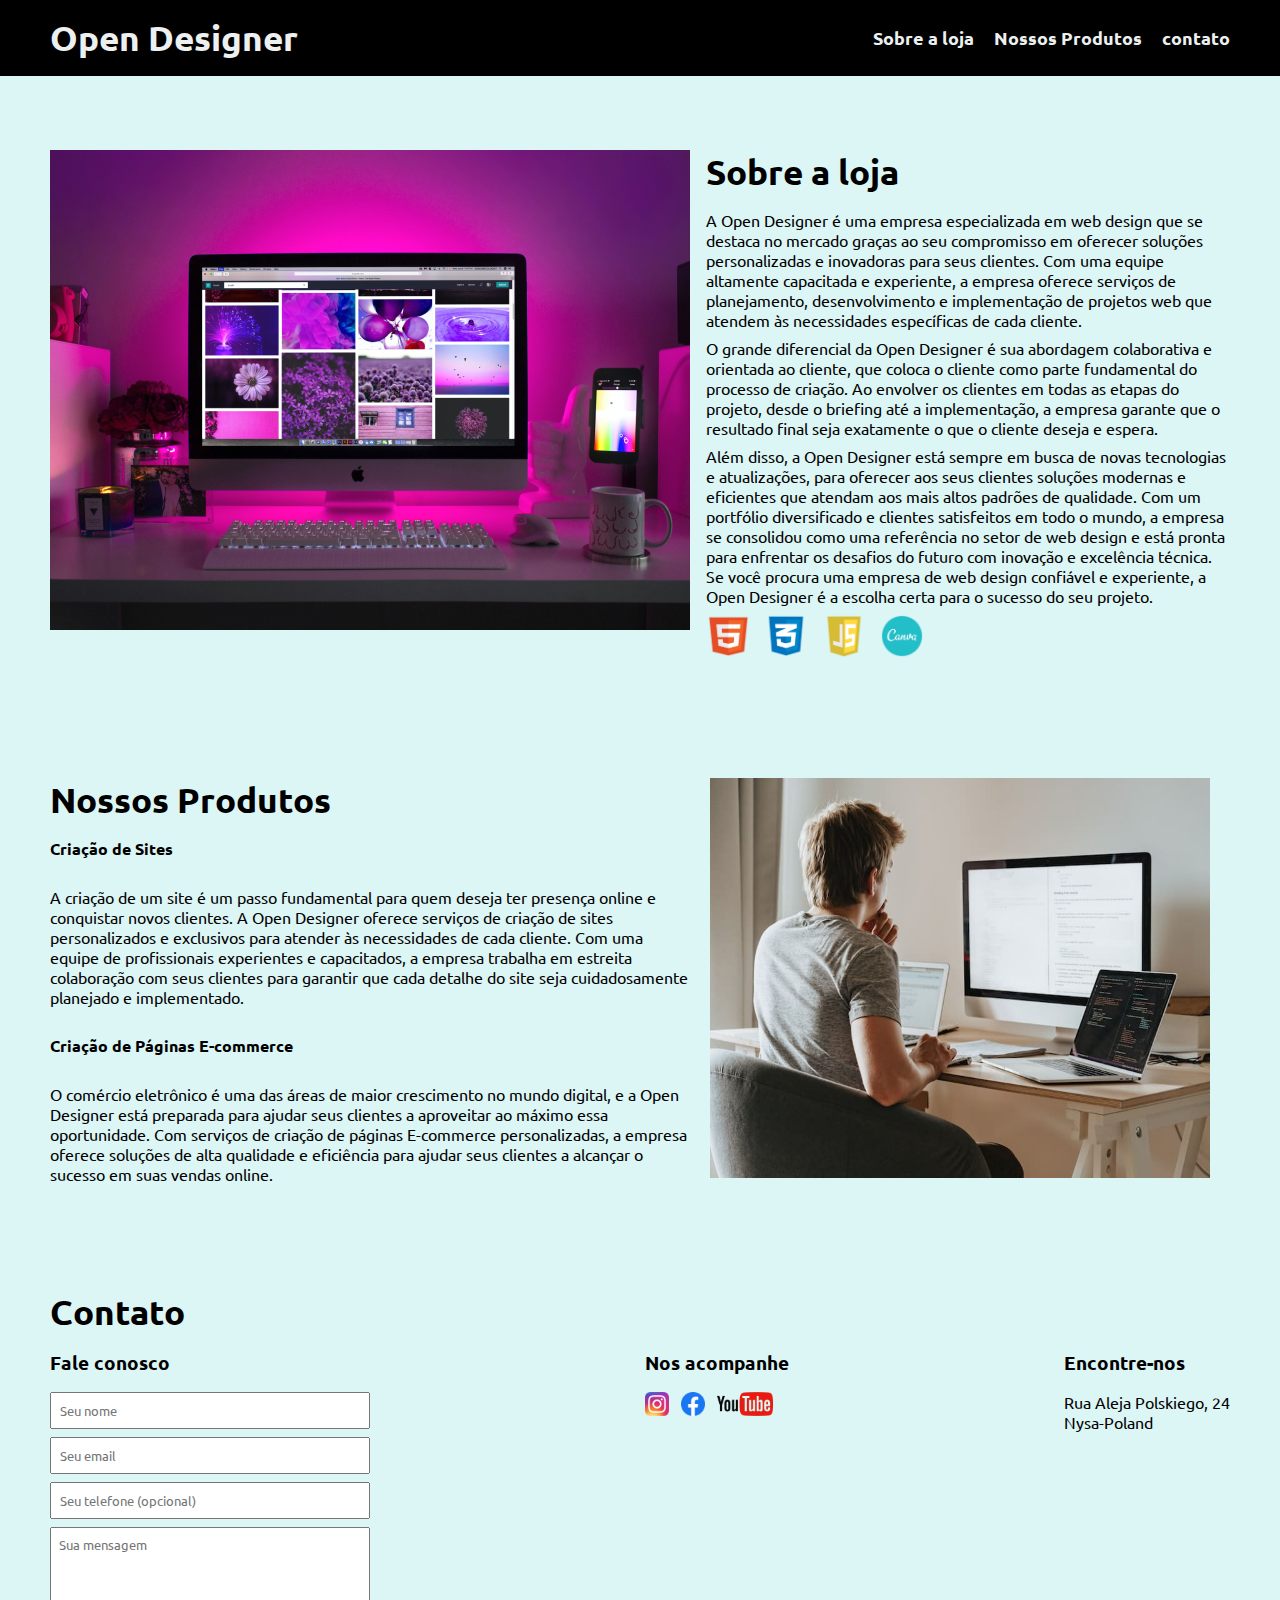
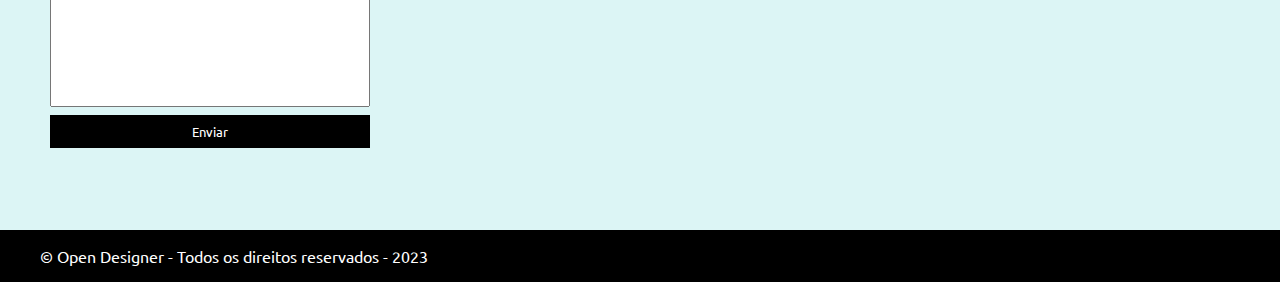
<file: 01_openDesign/index.html>
<!DOCTYPE html>
<html lang="pt-br">

<head>
    <meta charset="UTF-8">
    <meta http-equiv="X-UA-Compatible" content="IE=edge">
    <meta name="viewport" content="width=device-width, initial-scale=1.0">
    <title>Cyber Home - Web Designer</title>

    <!--Estilos-->
    <link rel="stylesheet" href="./main.css">


    <!--Fontes Google-->
    <link rel="preconnect" href="https://fonts.googleapis.com">
    <link rel="preconnect" href="https://fonts.gstatic.com" crossorigin>
    <link
        href="https://fonts.googleapis.com/css2?family=Open+Sans:wght@300&family=Raleway:ital,wght@0,100;0,200;0,500;0,700;1,600&family=Roboto:ital@1&family=Sarala:wght@400;700&family=Ubuntu:ital,wght@0,300;0,400;0,500;0,700;1,300&display=swap"
        rel="stylesheet">

</head>

<body>
    <header>
        <div class="container">
            <h1>Open Designer</h1>

            <nav>
                <ul>
                    <li>
                        <a href="#about">Sobre a loja</a>
                    </li>
                    <li>
                        <a href="#services">Nossos Produtos</a>
                    </li>
                    <li>
                        <a href="#contact">contato</a>
                    </li>
                </ul>
            </nav>
        </div>
    </header>
    <section id="about">
        <div class="container">
            <img class="store-front" src="./images/Novo Projeto (1).jpg" alt="Faixada da Loja">
            <div>
                <h2>Sobre a loja</h2>
                <p>A Open Designer é uma empresa especializada em web design que se destaca no mercado graças ao seu
                    compromisso em oferecer soluções personalizadas e inovadoras para seus clientes. Com uma equipe
                    altamente capacitada e experiente, a empresa oferece serviços de planejamento, desenvolvimento e
                    implementação de projetos web que atendem às necessidades específicas de cada cliente.</p>
                <p>O grande diferencial da Open Designer é sua abordagem colaborativa e orientada ao cliente, que coloca
                    o cliente como parte fundamental do processo de criação. Ao envolver os clientes em todas as etapas
                    do projeto, desde o briefing até a implementação, a empresa garante que o resultado final seja
                    exatamente o que o cliente deseja e espera.</p>
                <p>Além disso, a Open Designer está sempre em busca de novas tecnologias e atualizações, para oferecer
                    aos seus clientes soluções modernas e eficientes que atendam aos mais altos padrões de qualidade.
                    Com um portfólio diversificado e clientes satisfeitos em todo o mundo, a empresa se consolidou como
                    uma referência no setor de web design e está pronta para enfrentar os desafios do futuro com
                    inovação e excelência técnica. Se você procura uma empresa de web design confiável e experiente, a
                    Open Designer é a escolha certa para o sucesso do seu projeto.</p>
                <ul class="brands-list">
                    <li><img src="./images/img_logo_html (1).png" alt="Logo Html"></li>
                    <li><img src="./images/img_logo_css (1).png" alt="Logo CSS"></li>
                    <li><img src="./images/img_logo_js.png" alt="Logo JS"></li>
                    <li><img src="./images/canva_img_logo.png" alt="Logo Canva"></li>
                </ul>
            </div>
        </div>
    </section>

    <section id="services">
        <div class="container">
            <div>
                <h2>Nossos Produtos</h2>
                <p> <strong>Criação de Sites</strong> </p><br />
                A criação de um site é um passo fundamental para quem deseja ter presença online e conquistar novos
                clientes. A Open Designer oferece serviços de criação de sites personalizados e exclusivos para
                atender às necessidades de cada cliente. Com uma equipe de profissionais experientes e capacitados,
                a empresa trabalha em estreita colaboração com seus clientes para garantir que cada detalhe do site
                seja cuidadosamente planejado e implementado.</p><br />

                <p><strong>Criação de Páginas E-commerce</strong> </p><br />
                O comércio eletrônico é uma das áreas de maior crescimento no mundo digital, e a Open Designer está
                preparada para ajudar seus clientes a aproveitar ao máximo essa oportunidade. Com serviços de
                criação de páginas E-commerce personalizadas, a empresa oferece soluções de alta qualidade e
                eficiência para ajudar seus clientes a alcançar o sucesso em suas vendas online.</p>
            </div>
            <img class="services" src="./images/img_work.jpg" alt="Foto de um programador">
        </div>
    </section>

    <section id="contact">
        <div class="container">
            <h2>Contato</h2>
            <div class="contact-methods">
                <div>
                    <h3>Fale conosco</h3>
                    <form>
                        <input type="text" placeholder="Seu nome" required />
                        <input type="email" placeholder="Seu email" required />
                        <input type="tel" placeholder="Seu telefone (opcional)" />
                        <textarea placeholder="Sua mensagem" required></textarea>
                        <button type="submit">Enviar</button>
                    </form>
                </div>
                <div>
                    <h3>Nos acompanhe</h3>
                    <ul class="social-links">
                        <li>
                            <a href="#" title="Siga-nos no Instagram">
                                <img src="./images/instagram.png" alt="Logo do instagram">
                            </a>
                        </li>
                        <li>
                            <a href="#" title="Siga-nos no Facebook">
                                <img src="./images/facebook.png" alt="Logo do Facebook">
                            </a>
                        </li>
                        <li>
                            <a href="#" title="Visite nosso canal no Youtube">
                                <img src="./images/youtube.png" alt="Logo do You tube">
                            </a>
                        </li>
                    </ul>
                </div>
                <div>
                    <h3>Encontre-nos</h3>
                    <p>Rua Aleja Polskiego, 24<br/>
                        Nysa-Poland</p>
                </div>
            </div>
        </div>
    </section>
    <footer>
        <div class="container">
            <p>
                &copy; Open Designer - Todos os direitos reservados - 2023
            </p>
        </div>
    </footer>

</body>

</html>
</file>
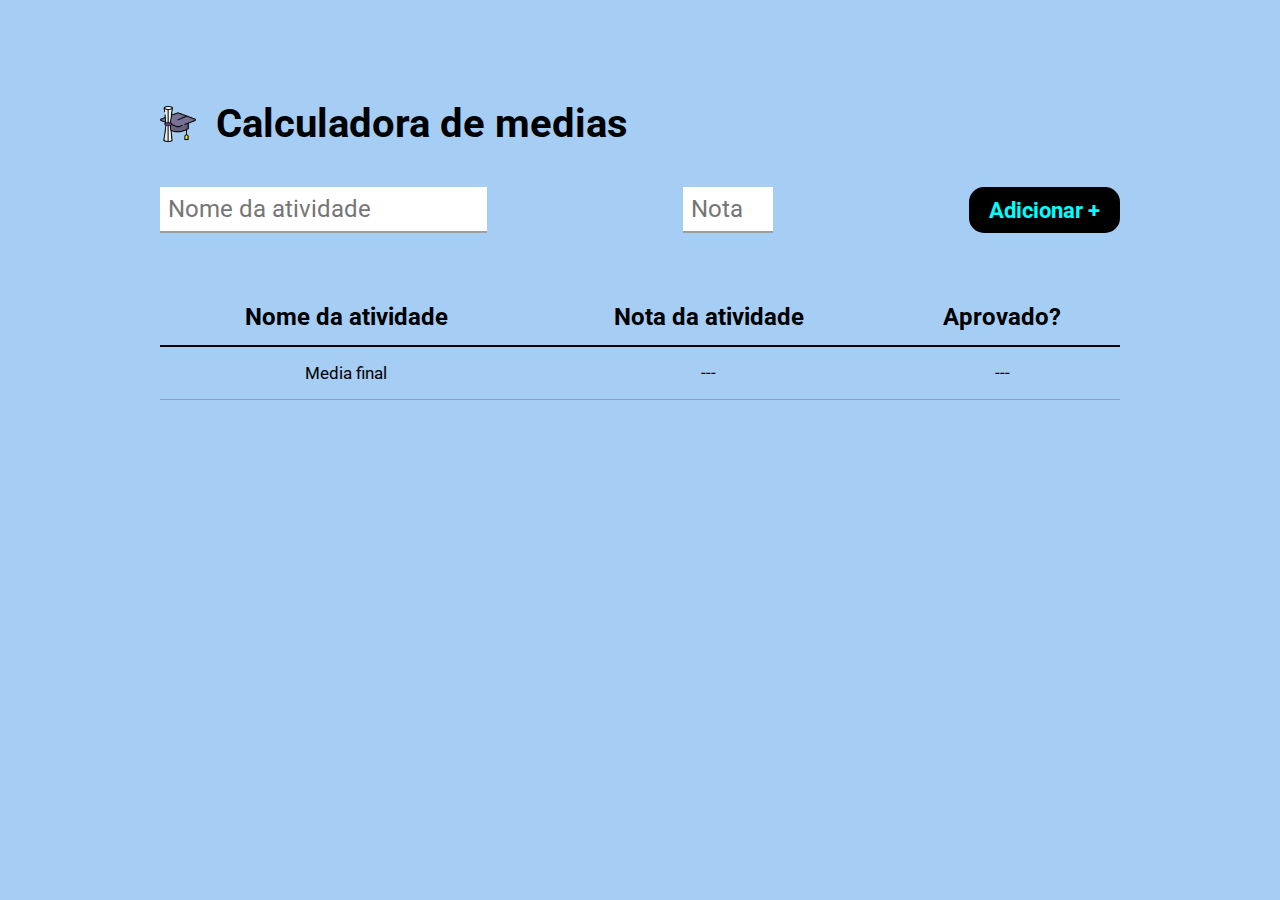
<file: 02_calculatorMedia/index.html>
<!DOCTYPE html>
<html lang="pt-br">
  <head>
    <meta charset="UTF-8" />
    <meta name="viewport" content="width=device-width, initial-scale=1.0" />
    <title>Calculadora de Medias Trimestral</title>
    <link rel="preconnect" href="https://fonts.googleapis.com" />
    <link rel="preconnect" href="https://fonts.gstatic.com" crossorigin />
    <link
      href="https://fonts.googleapis.com/css2?family=Roboto:wght@100;400;700&display=swap"
      rel="stylesheet"
    />
    <link rel="stylesheet" href="./main.css" />
  </head>

  <body>
    <div class="container">
      <header>
        <img src="./images/logo.png" alt="capelo e diploma" />
        <h1>Calculadora de medias</h1>
      </header>
      <form id="form-atividade">
        <input
          type="text"
          id="nome-atividade"
          required
          placeholder="Nome da atividade"
        />
        <input
          type="number"
          id="nota-atividade"
          required
          placeholder="Nota da atividade"
          min="0"
          max="10"
        />
        <button type="submit">Adicionar +</button>
      </form>
      <table cellspacing="0">
        <thead> 
          <tr>
            <th>Nome da atividade</th>
            <th>Nota da atividade</th>
            <th>Aprovado?</th>
          </tr>
        </thead>
        <tbody></tbody>
        <tfoot>
          <tr>
            <td>Media final</td>
            <td id="media-final-valor">---</td>
            <td id="media-final-resultado">---</td>
          </tr>
        </tfoot>
      </table>
    </div>
    <script src="./main.js"></script>
  </body>
</html>
</file>
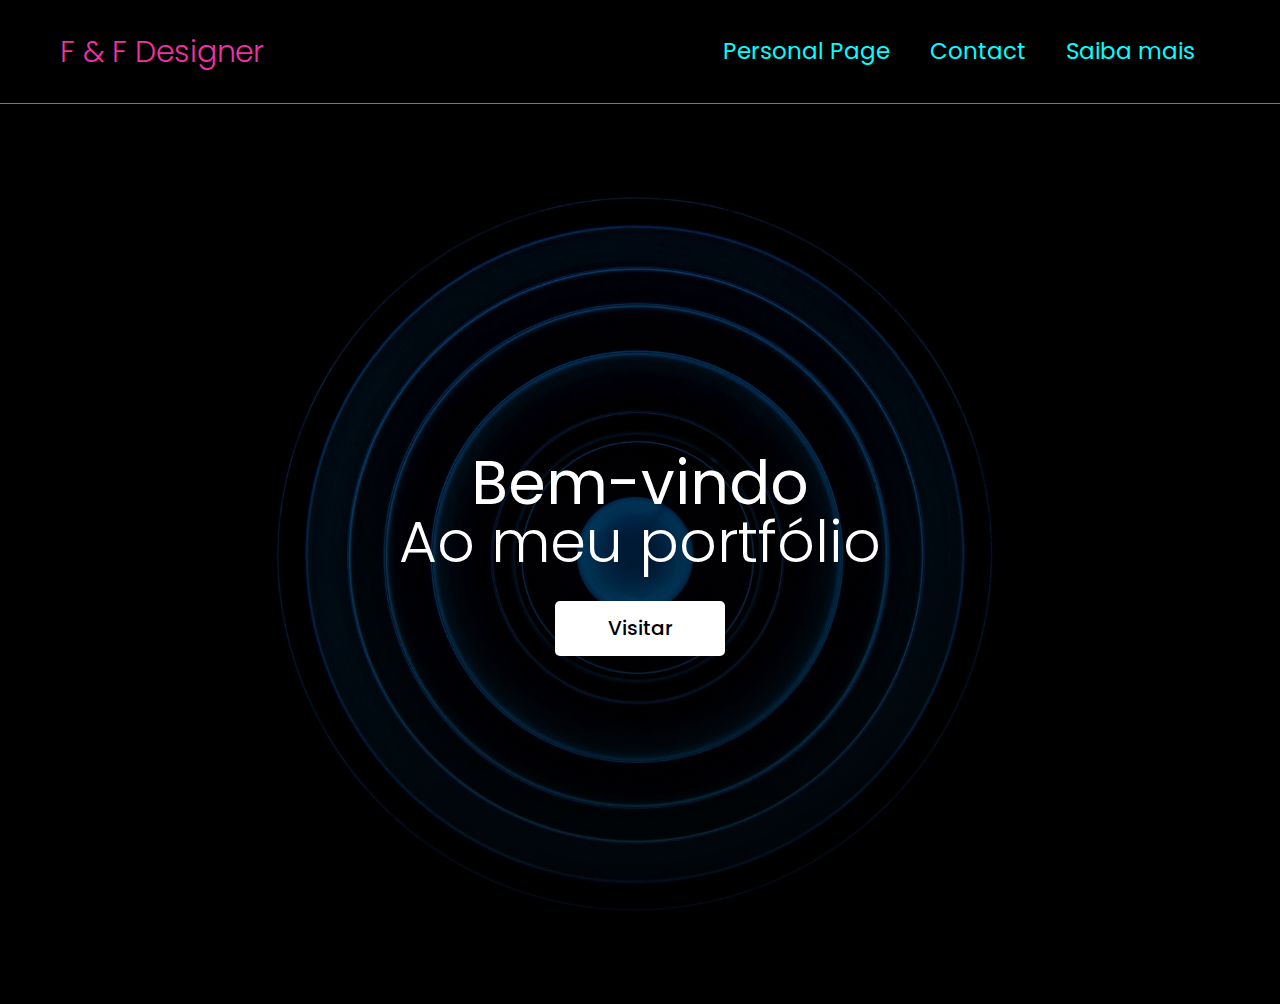
<file: Oficial-Port/html/index.html>
<!DOCTYPE html>
<html lang="pt-br">

    <head>
        <meta charset="UTF-8">
        <meta http-equiv="X-UA-Compatible" content="IE=edge">
        <meta name="viewport" content="width=device-width, initial-scale=1.0">

        <!--Estilo-->
        <link rel="stylesheet" type="text/css" href="../css/reset.css">
        <link rel="stylesheet" href="../css/index.css">
        <title>Portal</title>

        <!--Icons-->
        <link rel="shortcut icon" href="./images/logo_transparent-1024x1024.png">

    </head>

    <body>

        <nav>
            <div class="logo">
                <a href="home.html">F & F Designer</a>
            </div>
            <ul>
                <li><a href="home.html">Personal Page</a></li>
                <li><a href="ff_news.html">Contact</a></li>
                <li><a href="landingpage.html">Saiba mais</a></li>
            </ul>
        </nav>

        <section class="banner">
            <div class="texto">
                <h1 class="title">Bem-vindo</h1>
                <h2 class="sub_title">Ao meu portfólio</h2>
                <div class="botoes">
                    <!--<button class="n-overlay"><a class="btn01" href="landingpage.html">Enter</a></button>-->
                    <button class="overlay"><a class="btn02" href="ff_news.html">Visitar</a></button>
                </div>
            </div>
        </section>

    </body>

</html>
</file>
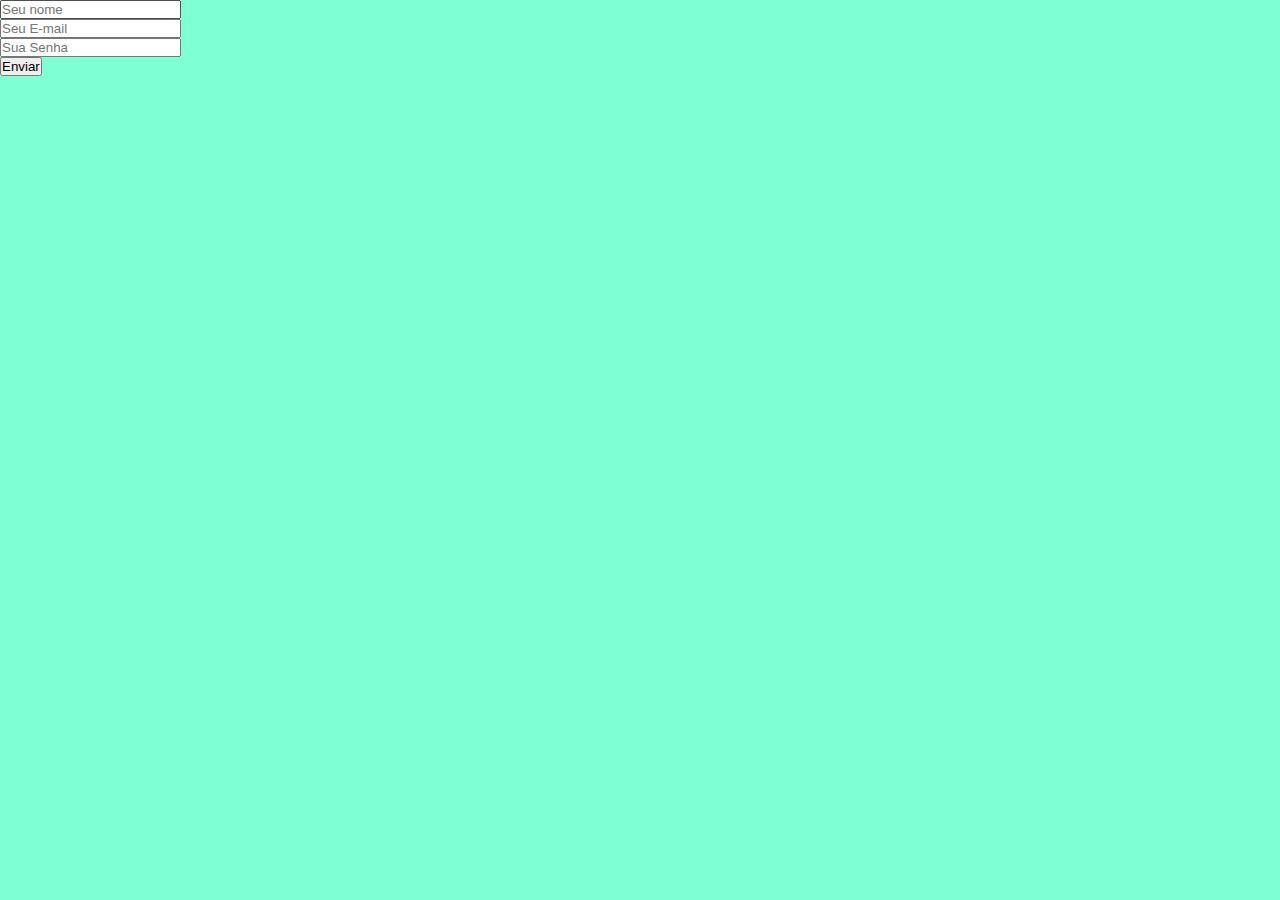
<file: 03_responsive_page/formulário.html>
<!DOCTYPE html>
<html lang="pt-br">

    <head>
        <meta charset="UTF-8">
        <meta http-equiv="X-UA-Compatible" content="IE=edge">
        <meta name="viewport" content="width=device-width, initial-scale=1.0">
        <title>Exercicio_mod_03</title>
        <link rel="stylesheet" href="./CSS/main2.css">
    </head>

    <body>
        <main class="container">
            <input type="text" placeholder="Seu nome" /> <br />
            <input type="email" placeholder="Seu E-mail" /> <br />
            <input type="password" placeholder="Sua Senha"> <br />
            <button type="submit">Enviar</button>
        </main>

    </body>

</html>
</file>
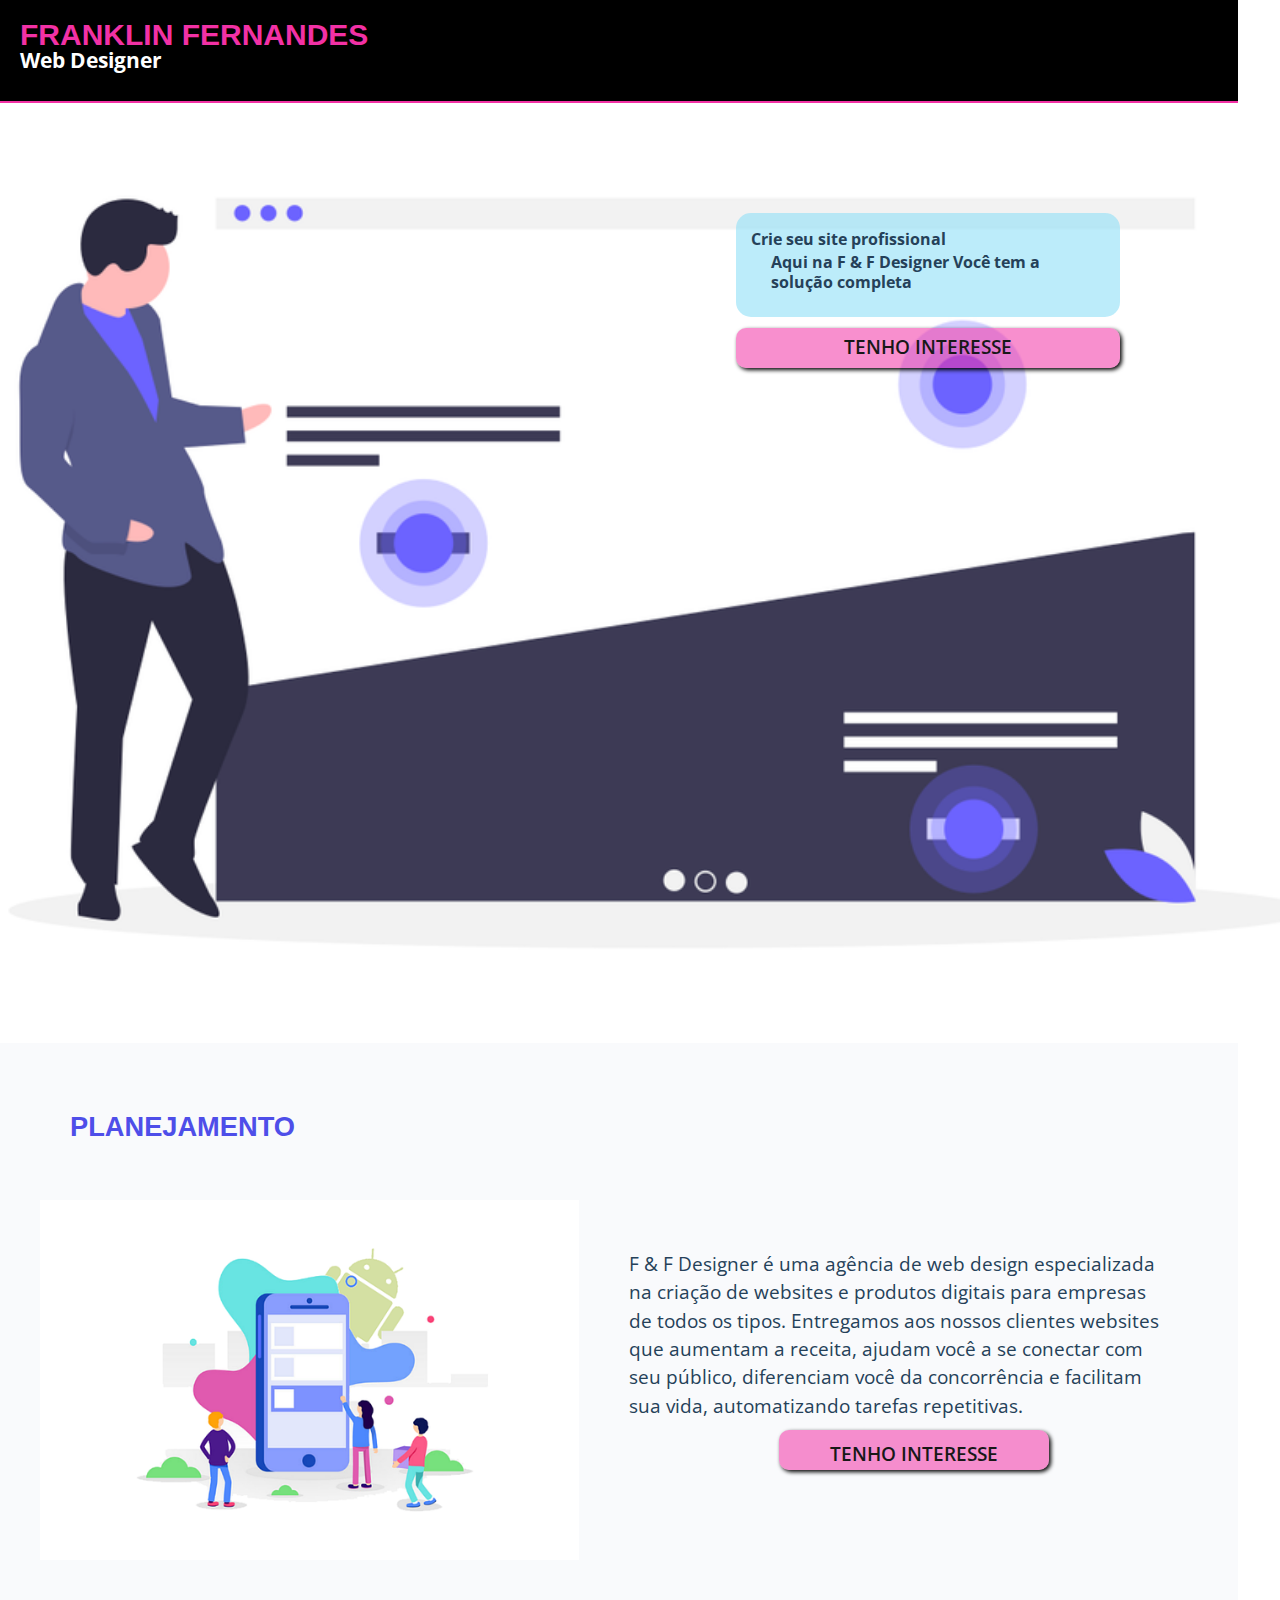
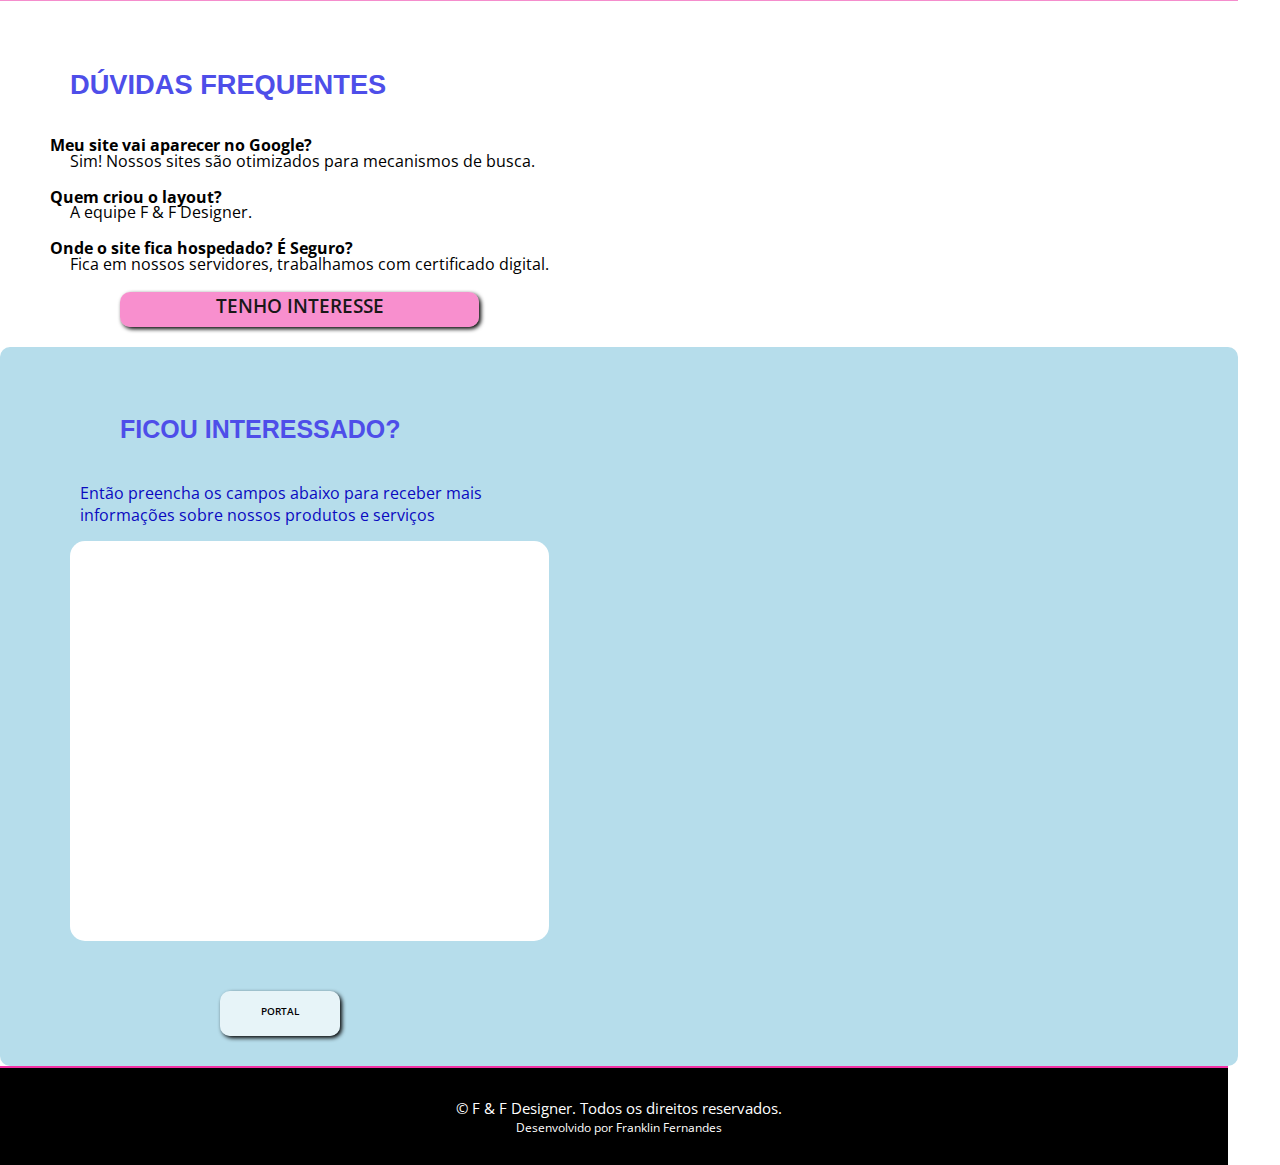
<file: Oficial-Port/html/landingpage.html>
<!DOCTYPE html>
<html lang="pt-br">

    <head>
        <meta charset="UTF-8">
        <meta http-equiv="X-UA-Compatible" content="IE=edge">
        <meta name="viewport" content="width=device-width, initial-scale=1.0">

        <!--CSS-->
        <link rel="stylesheet" href="../css/reset.css">
        <link rel="stylesheet" href="../css/landing.css">

        <!--Google Fontes-->
        <link rel="preconnect" href="https://fonts.googleapis.com">
        <link rel="preconnect" href="https://fonts.gstatic.com" crossorigin>
        <link
            href="https://fonts.googleapis.com/css2?family=Open+Sans:wght@300&family=Raleway:ital,wght@0,100;0,200;0,500;0,700;1,600&family=Roboto:ital@1&display=swap"
            rel="stylesheet">

        <title>F & F Designer Landing</title>
    </head>

    <body>
        <div class="container">
            <header>
                <h1>Franklin Fernandes</h1>
                <h2>Web Designer</h2>
            </header>

            <section id="banner">
                <div class="container-top">
                    <div class="legenda-container">
                        <div class="legenda">
                            <h4>Crie seu site profissional</h4>
                            <h5>Aqui na F & F Designer Você tem a solução completa</h5>
                        </div>
                        <a class="button-top" href="#tenho-interesse">Tenho interesse</a>
                    </div>
                </div>
            </section>

            <section id="saiba-mais">
                <div class="container">

                    <h1>Planejamento</h1>

                    <img src="../images/planejamento.png" alt="Planejamento">

                    <p>F & F Designer é uma agência de web design especializada na criação de websites e produtos
                        digitais
                        para empresas de todos os tipos.
                        Entregamos aos nossos clientes websites que aumentam a receita, ajudam você a se conectar com
                        seu
                        público, diferenciam você da concorrência e facilitam sua vida, automatizando tarefas
                        repetitivas.
                        <a class="button-cta" href="#tenho-interesse">Tenho interesse</a>
                    </p>

                </div>
            </section>

            <section>
                <div class="container">
                    <h1>Dúvidas frequentes</h1>

                    <dl>
                        <dt>Meu site vai aparecer no Google?</dt>
                        <dd>Sim! Nossos sites são otimizados para mecanismos de busca.</dd>
                        <dt> Quem criou o layout?</dt>
                        <dd> A equipe F & F Designer.</dd>
                        <dt>Onde o site fica hospedado? É Seguro? </dt>
                        <dd>Fica em nossos servidores, trabalhamos com certificado digital.</dd>
                    </dl>
                    <a class="new-button" href="#tenho-interesse">Tenho interesse</a>
                </div>
            </section>


            <section id="tenho-interesse">
                <div class="container">
                    <article class="bottom ">
                        <h1>Ficou interessado?</h1>
                        <p>Então preencha os campos abaixo para receber mais informações
                            sobre nossos produtos e serviços
                        </p>

                        <div style="background-color: rgb(255, 255, 255); border-radius: 15px;" class="cognito">
                            <script src="https://www.cognitoforms.com/f/seamless.js" data-key="bQpmvZjWgE2JAwP_FOi-ug"
                                data-form="2"></script>
                            <script>Cognito.load("forms", { id: "1" });</script>
                        </div>
                        <div>
                            <a style="display: block; float: left; width: 25%; margin-top: 50px; margin-bottom: 10px; font-size: 10px; color: rgb(0, 0, 0);padding-top: 15px; background-color: rgba(255, 255, 255, 0.667);"
                                class="button-cta" href="index.html">Portal</a>
                        </div>

                    </article>
                </div>
            </section>
            <footer>
                <p>&copy; F & F Designer. Todos os direitos reservados.
                    <small>Desenvolvido por Franklin Fernandes</small>
                </p>
            </footer>
        </div>
    </body>

</html>
</file>
<file: 01_openDesign/main.css>
* {
    margin: 0;
    padding: 0;
    box-sizing: border-box;
    font-family: 'Open Sans', sans-serif;
    font-family: 'Raleway', sans-serif;
    font-family: 'Roboto', sans-serif;
    font-family: 'Sarala', sans-serif;
    font-family: 'Ubuntu', sans-serif;
}

body {
    background-color: rgb(220, 245, 245);
}

header .container {
    padding: 16px 50px;
    background-color: #000000;
    color: #ecf0f1;
    margin-bottom: 50px;
}

header h1 {
    font-size: 35px;
}

header h2 {
    align-items: end;
}

header nav li {
    display: inline;
    margin-left: 16px;
    font-size: 18px;
    font-weight: 800;
}

header nav li a {
    color: #ecf0f1;
    text-decoration: none;

}

.container {
    max-width: 1280px;
    width: 100%;
    margin: 0 auto;
}

    header .container,
    section .container {
        display: flex;
        align-items: center;
        justify-content: space-between;
    }

.brands-list img {
    height: 44px;
}

.brands-list li {
    display: inline;
    margin-right: 10px;
}

section .container {
    align-items: flex-start;
    margin-bottom: 50px;
}

section {
    margin-left: 50px;
    margin-right: 50px;
    padding: 24px 0;
}

section h2 {
    font-size: 35px;
    margin-bottom: 16px;
    align-items: center;
}

section p {
    margin-bottom: 8px;
}

.store-front {
    margin-right: 16px;
    height: min-content;
    margin-bottom: 50px;
}

.services {
    width: 500px;
    height: 400px;
    margin: 0 20px;
}

.social-links img {
    height: 24px;
}

.social-links li {
    display: inline;
    margin-right: 8px;
}

.social-links li a {
    text-decoration: none;
}

#contact .container {
    display: block;
    justify-content: left;
}

.contact-methods {
    display: flex;
    justify-content: space-between;
}


#services .container {
    display: inline-flex;
    align-items: flex-start;
}

form input,
form textarea,
form button {
    display: block;
    width: 320px;
    margin-bottom: 8px;
    padding: 8px;
}

form textarea {
    resize: none;
    height: 180px;
}

section h3 {
    margin-bottom: 16px;
}

form button {
    background-color: #000000;
    color: #fff;
    border: none;
    cursor: pointer;
}

form button:hover {
    background-color: #2548a9;
    color: #fff;
}

input:focus,
textarea:focus {
    outline-color: #182c61;
}

footer {
    background-color: #000000;
    color: #fff;
    padding: 16px 0;
}

footer p {
    margin-left: 40px;

}
</file>
<file: 02_calculatorMedia/main.css>
* {
    margin: 0;
    padding: 0;
    box-sizing: border-box;
    font-family: 'Roboto', sans-serif;
}

body {
    background-color: #7eb6efb0;
    padding-top: 100px;
}

header {
    display: flex;
    align-items: center;
    margin-bottom: 40px;
}

header img {
    height: 36px;
    margin-right: 20px;
}

header h1 {
    font-size: 40px;
    font-weight: bold;
}

.container {
    max-width: 960px;
    width: 100%;
    margin: 0 auto;
}

form {
    display: flex;
    max-width: auto;
    width: 100%;
    justify-content: space-between;
    margin-bottom: 56px;
}

form input {
    font-size: 24px;
    background-color: #fff;
    border: none;
    border-bottom: 2px solid rgba(45, 44, 44, 0.455);
    padding: 8px;
}

form button {
    background-color: #000000;
    color:rgb(0, 255, 255); 
    font-size: 22px;
    font-weight: bold;
    border: none;
    border-radius: 15px;
    cursor: pointer;
    padding :10px 20px;
}

table{
    width: 100%;
}

table th{
    border-bottom: 2px solid #000;
    padding: 14px;
    font-size: 24px;
    font-weight: bold;
}
table td{
    padding: 16px 0;
    text-align: center;
    font-size: 17px;
    border-bottom: 1px solid rgba(0, 0, 0, 0.2);
}

table td img{
    width: 30px;
}

.resultado{
    padding: 8px;
    font-weight: bold;
    color: rgb(0, 255, 255);
    background-color: #000;
    border-radius: 3px;
}

.aprovado{
    background-color:#000;
}

.reprovado{
    background-color: #ff0000;
}
</file>
<file: Oficial-Port/css/index.css>
@import url('https://fonts.googleapis.com/css2?family=Inter+Tight:wght@300&family=Noto+Sans:ital,wght@1,700&family=Open+Sans:wght@300&family=Poppins:ital,wght@0,100;0,200;0,400;0,600;1,300;1,500&family=Raleway:ital,wght@0,100;0,200;0,500;0,700;1,600&family=Roboto:ital@1&display=swap');

* {
    margin: 0;
    padding: 0;
    box-sizing: border-box;
    font-family: 'Poppins', sans-serif;
}

nav {
    background-color: black;
    padding: 30px 60px;
    display: flex;
    justify-content: space-between;
    align-items: center;
    border-bottom: 1px solid #f231a5;
}

nav .logo a {
    text-decoration: none;
    color: #f231a5;
    font-size: 30px;
    font-weight: 300;
}

nav ul {
    display: flex;
    align-items: center;
    list-style: none;
    padding: 10px;
}

nav li {
    margin-left: 10px;
}

nav li a {
    text-decoration: none;
    color: aqua;
    font-size: 23px;
    font-weight: 400;
    padding: 8px 15px;
    border-radius: 5px;
    transition: 0.3s;
}

nav li a:hover {
    background-color: #fff;
    color: black;
}

.banner {
    height: 100vh;
    background: linear-gradient(rgba(0, 0, 0, 0.381), rgba(0, 0, 0, 0.908)), url(../images/pexels-pixabay-247676.jpg);
    background-size: cover;
    background-position: center;
    background-repeat: no-repeat;
    display: flex;
    align-items: center;
    justify-content: center;
    text-align: center;
}

.texto .title {
    color: #fff;
    font-size: 60px;
    font-weight: 400;
}

.texto .sub_title {
    color: #fff;
    font-size: 58px;
    font-weight: 300;
}

.texto .botoes {
    margin-top: 30px;
}

.texto .botoes button {
    height: 55px;
    width: 170px;
    border-radius: 5px;
    border: 0;
    margin: 0 10px;
    font-size: 20px;
    font-weight: 500;
    padding: 0 10px;
    cursor: pointer;
    outline: none;
    transition: 0.3s;
}

.texto .botoes button.n-overlay {
    color: #fff;
    background: none;
    border: 2px solid white;
}

.texto .botoes button.n-overlay:hover {
    color: black;
    background: white;
}

.texto .botoes button.overlay {
    background: white;
    color: black;
    animation: vibrar 1s ease-in-out infinite both;
}

.btn01 {
    text-decoration: none;
    color: #fff;
}

.btn01:hover {
    background: none;
    color: #000000;
}

.btn02 {
    text-decoration: none;
    color: #000000;
}

.btn02:hover {
    background: #fff;
}

@keyframes vibrar {
    0% {
        transform: scale(1);
    }

    50% {
        transform: scale(1.1);
    }

    100% {
        transform: scale(1);
    }
}

/*Responsive*/

@media (max-width: 769px) {

     nav {
        padding: 10px 10px !important;
    }

   ul {
        font-size: 15px;
        padding: 0;
    }

    nav .logo a {
        font-size: 15px;
    }

    nav li a {
        font-size: 15px;
    }

    .texto .title {
        font-size: 45px;
    }

    .texto .sub_title {
        color: aqua;
        font-size: 23px;
    }

    .texto .botoes {
        margin-top: 30px;
    }

    .texto .botoes button {
        height: 45px;
        width: 150px;
    }

    .texto .botoes button.n-overlay {
        color: #fff;
        background: none;
        border: 2px solid white;
    }
}

@media (max-width: 320px) {
    nav {
        padding: 15px 15px !important;
    }

    nav .logo a {
        font-size: 18px;
    }

    nav ul {
        display:flex;
        flex-direction: column;
        align-items: end;
        list-style: none;
        padding: 4px;
        margin-right: 20px!important;
    }

    nav li {
        margin-left: 8px;
    }

    nav li a {
        color: aqua;
        font-size: 8px;
        font-weight: 300;
        padding: 2px 4px;
    }

    .texto .title {
        font-size: 35px;
    }

    .texto .sub_title {
        color: aqua;
        font-size: 20px;
    }

    .texto .botoes {
        margin-top: 50px;
    }

    .texto .botoes button {
        height: 30px;
        width: 90px;
    }

    .texto .botoes button.n-overlay {
        color: #fff;
        background: none;
        border: 2px solid white;
    }

    .btn02 {        
        font-size: 15px;
    }
}
</file>
<file: 03_responsive_page/CSS/main2.css>
* {

    box-sizing: border-box;
    padding: 0;
    margin: 0;
}

body {
    background-color: aquamarine;
}

.container {
    width: 60%;
    display: block;
    align-items: center;
    justify-content: space-between;
}
</file>
<file: Oficial-Port/css/landing.css>
html {
    font-size: 65.5%;
    overflow-x: hidden;
    font-family: 'Open Sans', sans-serif;
}


header {
    width: 100%;
    border-bottom: 2px solid #f231a5;
    padding: 20px;
    background-color: rgb(0, 0, 0);
}

header h1 {
    font-size: 30px;
    margin: 0;
    color: #f231a5;
}

h1 {
    font-size: 2.6rem;
    font-family: Arial, Helvetica, sans-serif;
    text-transform: uppercase;
    color: rgb(78, 78, 233);
    margin-top: 50px;
    margin-bottom: 40px;
    margin-left: 50px;
}

h2 {
    font-size: 2rem;
    color: rgb(255, 255, 255);
    margin-bottom: 10px;
}

h3 {
    font-size: 1.8rem;
    color: rgb(51, 51, 170);
    margin-bottom: 20px;
}

p {
    color: rgb(10, 10, 192);
    margin-top: 15px;
    margin-bottom: 15px;
    margin-left: 10px;
    line-height: 1.4;
}

img {
    max-width: 100%;
    height: auto;
}

article h1 {
    font-size: 25px;
}

.main-container {
    background-color: rgb(233, 233, 233);
    margin: 0 auto;
    width: 100vw;
}

.container {
    display: block;
    float: left;
    max-width: 100%;
    width: 100%;
    margin: 0 auto;
    max-width: 1198px;
}

.main {
    background-color: rgb(255, 255, 255);
    width: 65%;
    padding: 10px;
    margin: 15px;
}

#tenho-interesse {
    background-color: #b6ddeb;
    width: 100%;
    border-radius: 10px;
}

#tenho-interesse form,
.cognito.c-med .c-forms-form,
.cognito.c-med .c-forms-form div {

    background-color: #6ebbff !important;
    margin: 20px !important;
}

.cognito h1 {
    color: black;
}

.cognito p {
    font-size: 40px;
}

ol {
    margin-left: 30px;
    line-height: 1.4;
}

ol li {
    font-size: 1.8rem;
    color: #181818;
}

section {
    background-color: #fff;
    font-size: 1.5rem;
    /*equivalente a 15px*/
    display: block;
    float: left;
    padding: 20px;
    width: 100%;
}

section nav {
    display: block;
    float: left;
    width: 20%;
    margin-top: 75px;
}

section article {
    display: block;
    float: left;
    width: 40%;
    margin-left: 50px;
    border-radius: 10px;
    border: #181818;
}


nav li {
    background-color: #efefef;
    margin: 1px 15px 1px 0;
    padding: 10px;
}

nav li:hover {
    background-color: rgb(96, 197, 244);
}

nav a {
    text-decoration: none;
    color: #254159;
}


.cognito {
    height: 400px !important;
    overflow: hidden !important;
}

#banner {
    background-image: url('../images/capailus-red.png');
    background-repeat: no-repeat;
    background-position: center;
    background-size: cover;
    width: 100vw;
    height: 100vh;
}

.legenda-container {
    width: 30vw;
    float: right;
    margin: 10vh 20vh 0 0;
}

.legenda {
    padding: 15px;
    border-radius: 15px;
    background-color: rgba(144, 224, 247, 0.6);
    margin-bottom: 1rem;
}

.legenda h5 {
    color: #254159;
    line-height: 1.3;
    margin-left: 20px;
    margin-bottom: 10px;

}

.legenda h4 {
    color: #254159;
    line-height: 1.5;
    font-weight: 700;

}

.button-top {
    display: block;
    float: auto;
    border-radius: 10px;
    background-color: #f231a58b;
    color: #181818;
    font-size: 1.8rem;
    font-weight: 600;
    text-align: center;
    box-shadow: 2px 2px 4px black;
    width: 100%;
    height: 30px;
    text-decoration: none;
    text-transform: uppercase;
    padding-top: 10px;
    margin-top: 10px;

}

.button-cta {
    display: block;
    float: auto;
    border-radius: 10px;
    background-color: #f231a58b;
    color: #181818;
    font-size: 1.8rem;
    font-weight: 600;
    text-align: center;
    box-shadow: 2px 2px 4px black;
    width: 50%;
    height: 30px;
    text-decoration: none;
    text-transform: uppercase;
    padding-top: 10px;
    margin-top: 10px;
    margin-left: 150px;
}

.new-button {
    display: block;
    float: auto;
    border-radius: 10px;
    background-color: #f231a58b;
    color: #181818;
    font-size: 1.8rem;
    font-weight: 600;
    text-align: center;
    box-shadow: 2px 2px 4px black;
    width: 30%;
    height: 30px;
    text-decoration: none;
    text-transform: uppercase;
    margin-top: 10px;
    margin-left: 100px;
    padding-top: 5px;
}

#saiba-mais {
    background-color: rgba(246, 248, 251, 0.66);
    border-bottom: 1px solid #f231a58b;
}

#saiba-mais p,
#saiba-mais img {
    width: 45%;
    display: block;
    float: left;
    color: #254159;
    padding: 20px;

}

#saiba-mais p {
    line-height: 1.5;
    margin-top: 50px;
    font-size: 1.8rem;
}

dl {
    margin: 20px 0;
    margin-left: 30px;
}

dt {
    font-weight: 700;
}

dd {
    margin-left: 20px;
    margin-bottom: 20px;
    font-weight: 400;
}

footer {
    background-color: rgb(0, 0, 0);
    display: block;
    float: left;
    width: 100%;
    padding: 15px;
    color: black;
    border-top: 1px solid black;
    border-top: 2px solid #f231a5;
}

footer p {
    font-size: 1.4rem;
    color: rgb(255, 255, 255);
    text-align: center;
}

footer small {
    font-size: 80%;
    display: block;
    text-align: center;
}

@media (max-width: 769px) {


    header h1,
    h2 {
        padding: 0;
        font-size: 20px;
    }

    body {
        margin-right: 0;
        overflow: hidden;
    }

    section {
        padding: 0;
    }

    section nav,
    section article {
        width: 80%;
    }

    h1 {
        font-size: 25px;
        margin-left: 80px;
        margin-top: 20px;
    }

    h2 {
        font-size: 10px;
    }

    img {
        width: 50%;
    }

    .main {
        width: 80%;
    }

    nav ul {
        padding: 0;
        margin: 0;
    }

    li::marker {
        padding: 0;
        unicode-bidi: isolate;
        font-variant-numeric: tabular-nums;
    }


    #tenho-interesse {
        background-color: rgb(167, 208, 227);
        margin: 0;
        width: 100%;
    }

    .container-top {
        background-color: transparent;
    }

    #banner {
        background-image: url('../images/capailus-red.png');
        background-repeat: no-repeat;
        background-position: center;
        background-size: cover;
        width: 100vw;
        height: 100vh;
    }

    .legenda-container {
        width: 40vw;
        float: right;
        margin: 10vh 20vh 0 0;
    }

    .legenda {
        font-size: 12px;
        padding: 15px;
        border-radius: 15px;
        background-color: rgba(144, 224, 247, 0.6);
        margin-bottom: 1rem;
    }

    .legenda h5 {
        color: #254159;
        line-height: 1.3;
        margin-left: 20px;
        margin-bottom: 10px;

    }

    .button-cta {
        display: block;
        float: right;
        border-radius: 10px;
        background-color: #f231a58b;
        color: #181818;
        font-size: 1.2rem;
        font-weight: 600;
        text-align: center;
        box-shadow: 2px 2px 4px black;
        width: 100%;
        height: 20px;
        text-decoration: none;
        text-transform: uppercase;
        padding-top: 10px;
    }

    .new-button {
        display: block;
        float: auto;
        border-radius: 10px;
        background-color: #f231a58b;
        color: #181818;
        font-size: 1.2rem;
        font-weight: 600;
        text-align: center;
        box-shadow: 2px 2px 4px black;
        width: 40%;
        height: 20px;
        text-decoration: none;
        text-transform: uppercase;
        padding-top: 5px;
        margin-top: 15px;
        margin-bottom: 10px;
        margin-left: 50px;
    }

    #saiba-mais {
        background-color: rgba(246, 248, 251, 0.66);
        border-bottom: 1px solid #f231a58b;
    }

    #saiba-mais p,
    #saiba-mais img {
        width: 35%;
        display: block;
        float: left;
        color: #25415992;
        padding: 20px;

    }

    #saiba-mais p {
        line-height: 1.5;
        margin-top: 20px;
        margin-left: 35px;
        font-size: 1.2rem;
    }

    dl {
        margin: 20px 0;
        margin-left: 30px;
        font-size: 12px;
    }

    dt {
        font-weight: 700;
    }

    dd {
        margin-left: 20px;
        margin-bottom: 20px;
        font-weight: 400;
    }
}

@media (max-width: 320px) {

    header {
        width: 100%;
        height: 15px;
    }

    header h1 {
        padding: 0;
        font-size: 13px;
    }

    header h2 {
        color: aliceblue;
        margin-top: 5px;
        margin-left: 5px;
    }

    body {
        margin-right: 0;
        overflow: hidden;
    }

    section article {
        padding: 0;
        margin-left: 33px;
    }

    h1 {
        text-transform: uppercase;
        font-size: 13px;
        margin-left: 20px;
        margin-top: 40px;
    }

    h2 {
        font-size: 10px;
    }

    img {
        display: flex;
        width: 100%;
        padding: 0;
    }

    .main-container {
        width: 100%;
        padding: 0;
        margin: 0;
    }

    nav ul {
        padding: 0;
        margin: 0;
    }

    li::marker {
        padding: 0;
        unicode-bidi: isolate;
        font-variant-numeric: tabular-nums;
    }


    #tenho-interesse {
        background-color: white;
        width: auto;
        margin: 0;
    }

    #banner {
        background-image: url('../images/capailus-red.png');
        background-repeat: no-repeat;
        background-position: center;
        background-size: cover;
        width: 100%;
        height: 100vh;
    }

    .legenda-container {
        width: 100vw;
        float: none;
    }

    .legenda {
        font-size: 12px;
        padding: 15px;
        border-radius: 15px;
        background-color: rgba(144, 224, 247, 0.6);
        margin-bottom: 1rem;
    }

    .legenda h5 {
        color: #254159;
        line-height: 1.3;
        margin-left: 20px;
        margin-bottom: 10px;

    }

    .button-top {
        display: block;
        float: auto;
        border-radius: 10px;
        background-color: #f231a58b;
        color: #181818;
        font-size: 1.2rem;
        font-weight: 600;
        text-align: center;
        box-shadow: 2px 2px 4px black;
        width: 50%;
        height: 20px;
        text-decoration: none;
        text-transform: uppercase;
        padding-top: 10px;
        margin-left: 80px;
        margin-top: 10px;
    
    }

    .button-cta {
        display: block;
        float: auto;
        border-radius: 10px;
        background-color: #f231a58b;
        color: #181818;
        font-size: 1.0rem;
        font-weight: 600;
        text-align: center;
        box-shadow: 2px 2px 4px black;
        width: 97%;
        height: 20px;
        text-decoration: none;
        text-transform: uppercase;
        margin: 10px 10px 0 0;

    }

    .new-button {
        display: block;
        float: auto;
        border-radius: 10px;
        background-color: #f231a58b;
        color: #181818;
        font-size: 1.0rem;
        font-weight: 600;
        text-align: center;
        box-shadow: 2px 2px 4px black;
        width: 30%;
        height: 20px;
        text-decoration: none;
        text-transform: uppercase;
        padding-top: 5px;
        margin-top: 15px;
        margin-left: 100px;
    }

    #saiba-mais {
        background-color: rgba(246, 248, 251, 0.66);
        border-bottom: 3px solid #f231a58b;
    }

    #saiba-mais p,
    #saiba-mais img {
        width: 100%;
        display: block;
        float: left;
        color: #254159;
        padding: 0;
    }

    #saiba-mais p {
        line-height: 1.5;
        margin-top: 20px;
        font-size: 1.0rem;
        padding-left: 0;
        margin: 5px;
    }

    .bottom {
        padding: 0;
    }

    .bottom h1 {
        font-size: 15px;
        text-align: left;
        margin-left: 40px;
       
    }

    .bottom p {
        font-size: 15px;
        color: #181818;

    }


    dl {
        margin: 10px 0;
        margin-left: 30px;
        font-size: 13px;
    }

    dt {
        font-weight: 700;
    }

    dd {
        margin-left: 20px;
        margin-bottom: 20px;
        font-weight: 400;
    }

    footer p {
        font-size: 1.1rem;
        color: rgb(255, 255, 255);
        text-align: center;
        margin-right: 30px;
    }
    
    footer small {
        font-size: 80%;
        display: block;
        text-align: center;
    }


}
</file>
